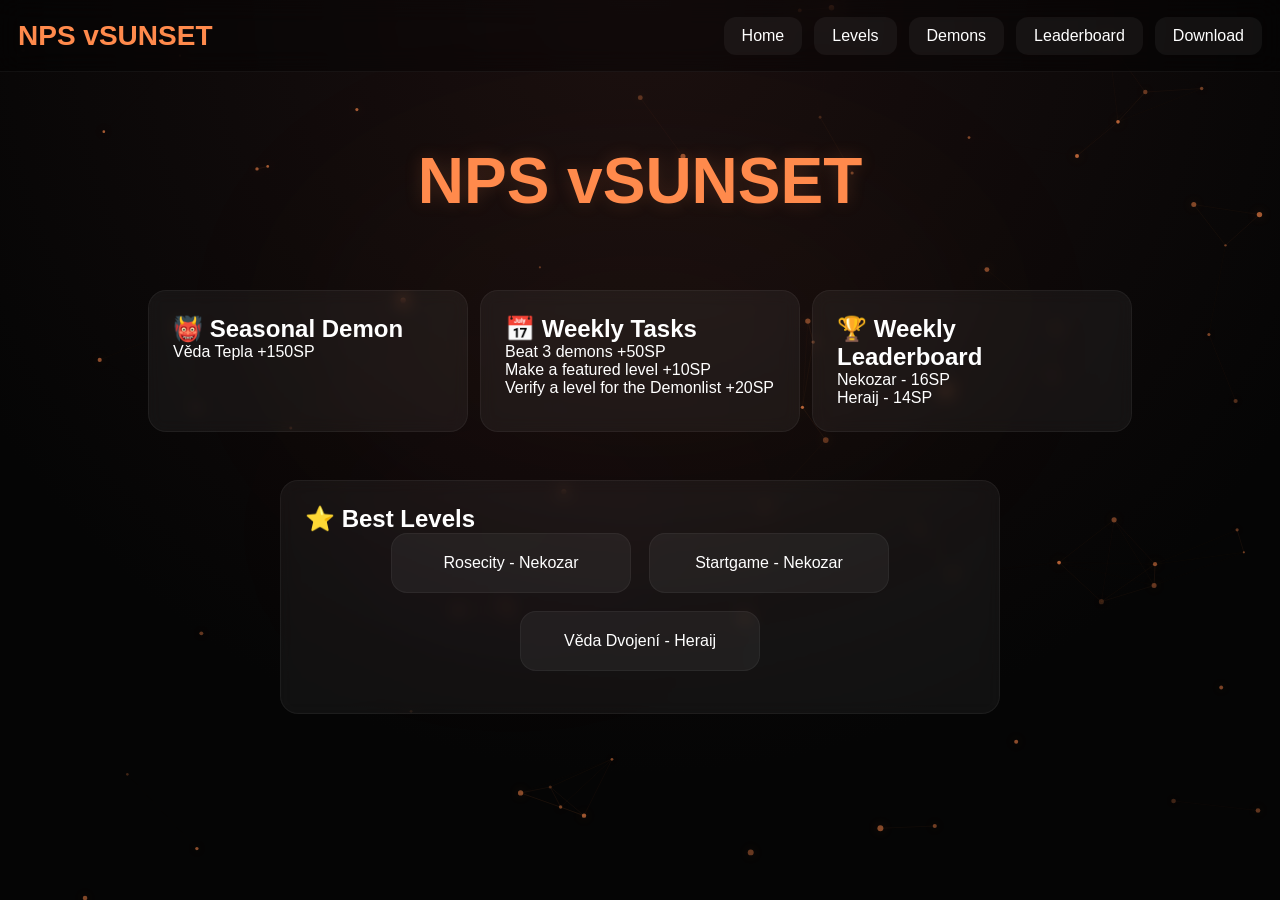
<file: index.html>
<!-- =========================
INDEX.HTML
========================= -->
<!DOCTYPE html>
<html lang="en">
<head>
  <meta charset="UTF-8">
  <meta name="viewport" content="width=device-width, initial-scale=1.0">
  <title>NPS vSUNSET</title>

  <link rel="stylesheet" href="style.css">
</head>

<body>

<canvas id="particles"></canvas>
  <div class="fog fog1"></div>
<div class="fog fog2"></div>

<header class="topbar">

  <div class="logo">NPS vSUNSET</div>

  <nav class="nav">
    <a href="index.html">Home</a>
    <a href="levels.html">Levels</a>
    <a href="demons.html">Demons</a>
    <a href="leaderboard.html">Leaderboard</a>
    <a href="download.html">Download</a>
  </nav>

</header>

<main class="page">

  <h1 class="title">NPS vSUNSET</h1>

  <section class="home-grid">

    <div class="panel">
      <h2>👹 Seasonal Demon</h2>
      <p>  Věda Tepla +150SP</p>
    </div>

    <div class="panel">
      <h2>📅 Weekly Tasks</h2>
      <p>Beat 3 demons +50SP</p>
      <p>Make a featured level +10SP</p>
      <p>Verify a level for the Demonlist +20SP</p>
    </div>

    <div class="panel">
      <h2>🏆 Weekly Leaderboard</h2>
      <p>Nekozar - 16SP</p>
      <p>Heraij - 14SP</p>
    </div>

  </section>

  <section class="best-levels">

    <div class="panel">

      <h2>⭐ Best Levels</h2>

      <div class="level-grid">

        <div class="level-card">
          Rosecity - Nekozar
        </div>

        <div class="level-card">
          Startgame - Nekozar
        </div>

        <div class="level-card">
          Věda Dvojení - Heraij
        </div>

      </div>

    </div>

  </section>

</main>

<script src="app.js"></script>
</body>
</html>
</file>
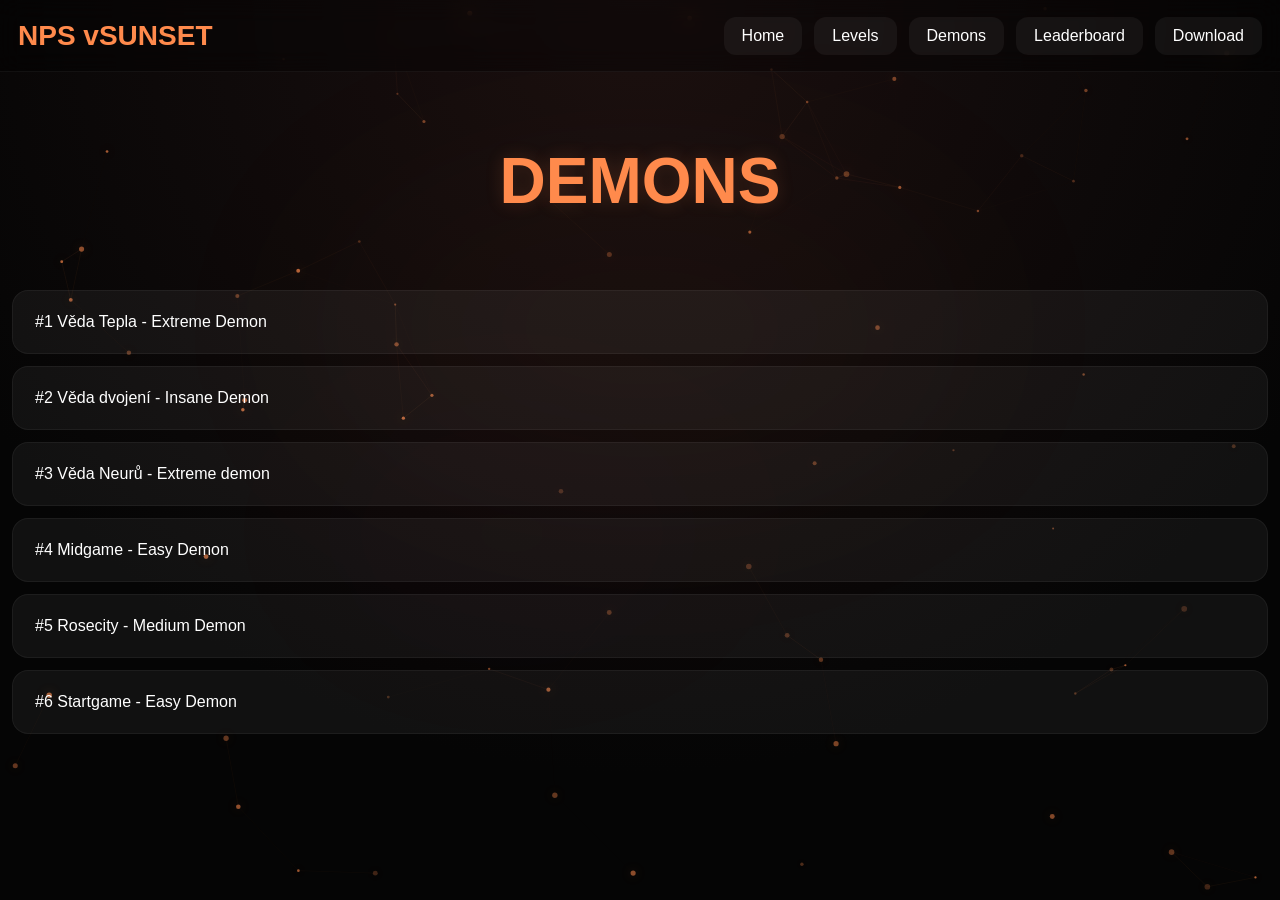
<file: demons.html>
<!-- =========================
DEMONS.HTML
========================= -->
<!DOCTYPE html>
<html lang="en">
<head>
  <meta charset="UTF-8">
  <meta name="viewport" content="width=device-width, initial-scale=1.0">
  <title>Demons</title>

  <link rel="stylesheet" href="style.css">
</head>

<body>

<canvas id="particles"></canvas>
<div class="fog fog1"></div>
<div class="fog fog2"></div>
<header class="topbar">

  <div class="logo">NPS vSUNSET</div>

  <nav class="nav">
    <a href="index.html">Home</a>
    <a href="levels.html">Levels</a>
    <a href="demons.html">Demons</a>
    <a href="leaderboard.html">Leaderboard</a>
    <a href="download.html">Download</a>
  </nav>

</header>

<main class="page">

  <h1 class="title">DEMONS</h1>

  <section class="demon-list">

    <div class="demon-card">
      #1 Věda Tepla - Extreme Demon
    </div>

    <div class="demon-card">
      #2 Věda dvojení - Insane Demon
    </div>
     <div class="demon-card">
      #3 Věda Neurů - Extreme demon
    </div>
<div class="demon-card">
      #4 Midgame - Easy Demon
    </div>
    <div class="demon-card">
      #5 Rosecity - Medium Demon
    </div>
<div class="demon-card">
      #6 Startgame - Easy Demon
    </div>
  </section>

</main>

<script src="app.js"></script>
</body>
</html>
</file>
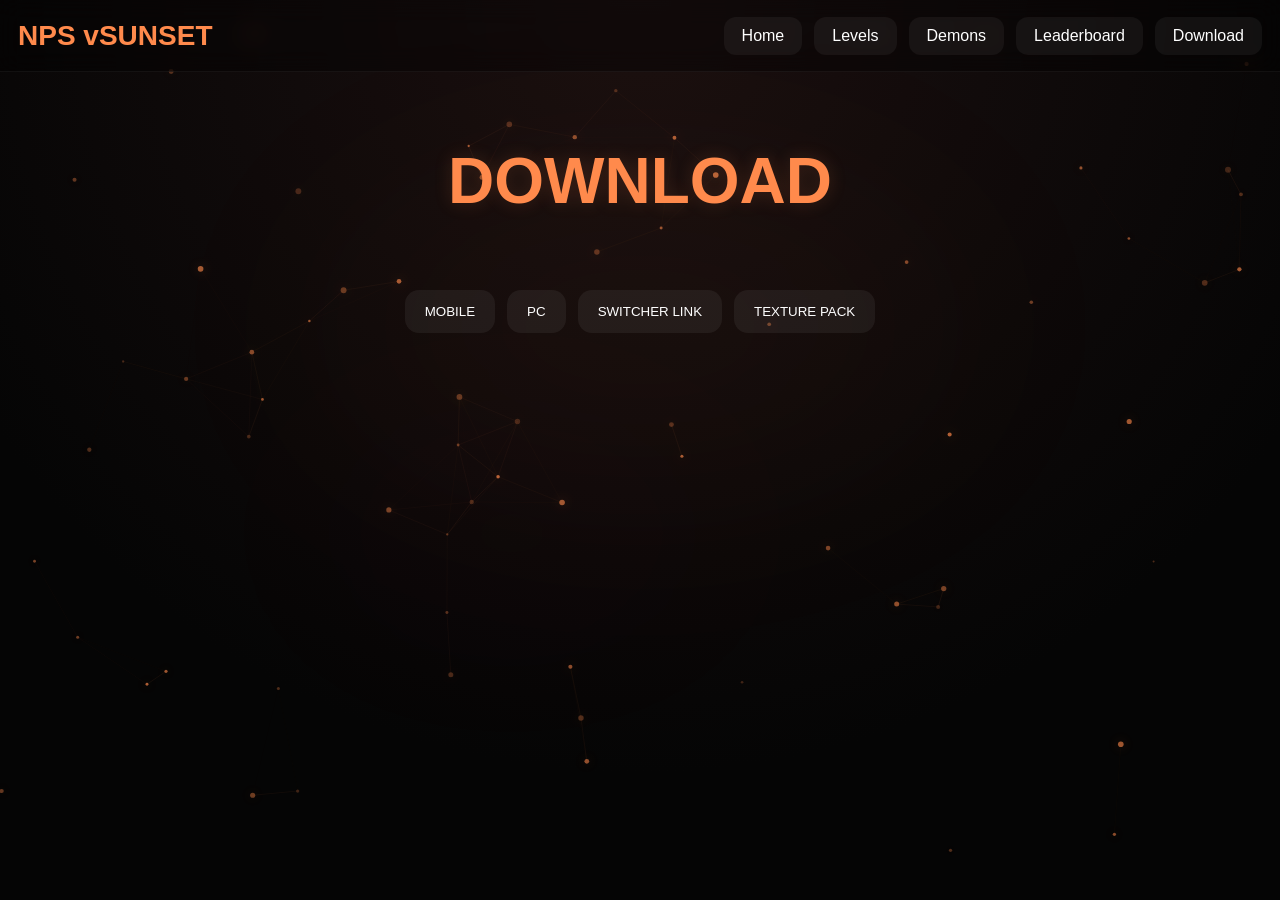
<file: download.html>
<!-- =========================
DOWNLOAD.HTML
========================= -->
<!DOCTYPE html>
<html lang="en">
<head>
  <meta charset="UTF-8">
  <meta name="viewport" content="width=device-width, initial-scale=1.0">
  <title>Download</title>

  <link rel="stylesheet" href="style.css">
</head>

<body>

<canvas id="particles"></canvas>
<div class="fog fog1"></div>
<div class="fog fog2"></div>
<header class="topbar">

  <div class="logo">NPS vSUNSET</div>

  <nav class="nav">
    <a href="index.html">Home</a>
    <a href="levels.html">Levels</a>
    <a href="demons.html">Demons</a>
    <a href="leaderboard.html">Leaderboard</a>
    <a href="download.html">Download</a>
  </nav>

</header>

<main class="page">

  <h1 class="title">DOWNLOAD</h1>

  <section class="download-grid">

    <button onclick="window.open('https://www.mediafire.com/file/a90uuqzn5otyonj/NewPS.apk/file')">
      MOBILE
    </button>

    <button onclick="window.open('https://www.mediafire.com/file/nzhzd4db26kub57/NewPS.zip/file')">
      PC
    </button>

    <button onclick="navigator.clipboard.writeText('https://newps.ps.fhgdps.com')">
      SWITCHER LINK
    </button>

    <button onclick="window.open('https://www.mediafire.com/folder/61zb1sjzyyjz3/NPS+PACK')">
      TEXTURE PACK
    </button>

  </section>

</main>

<script src="app.js"></script>
</body>
</html>
</file>
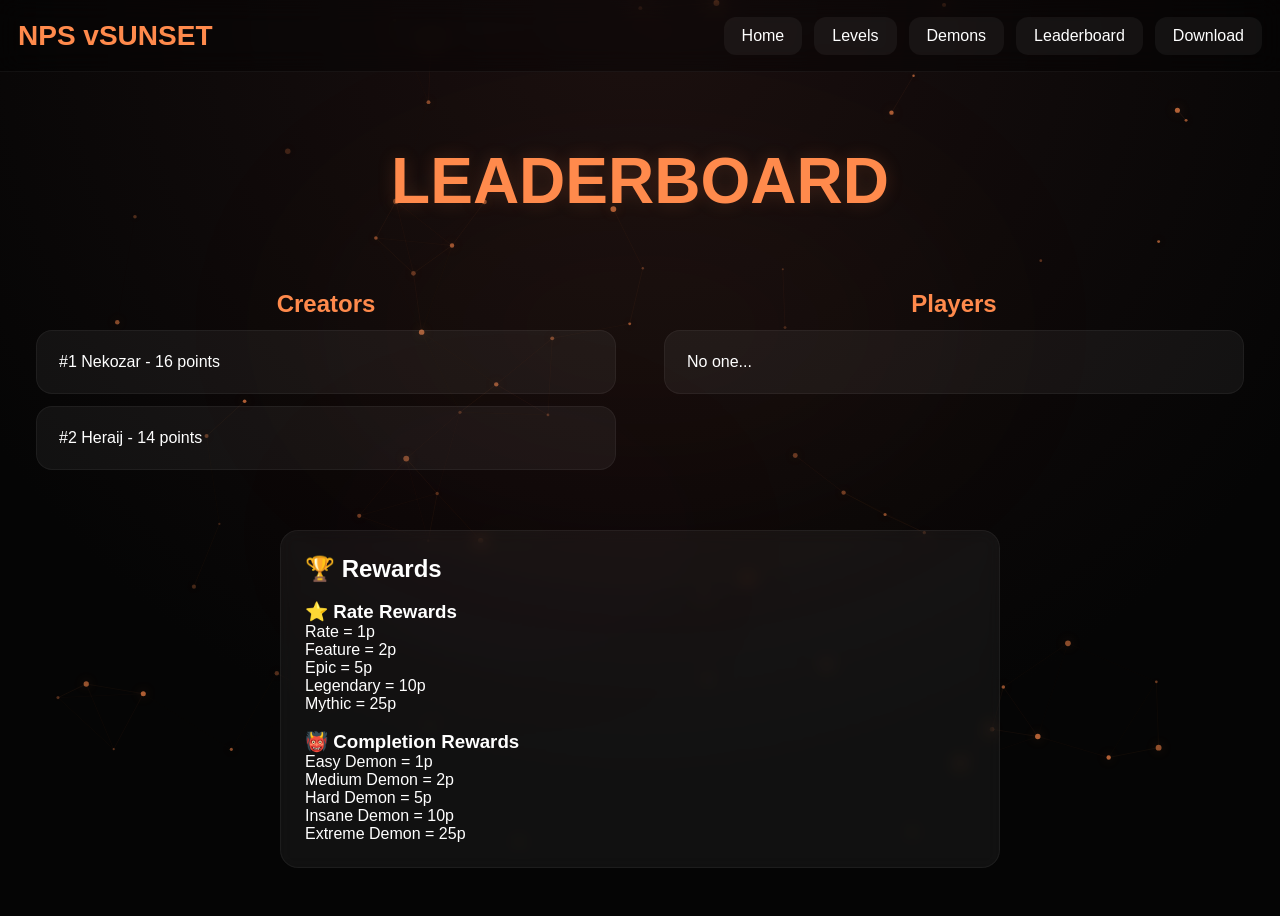
<file: leaderboard.html>
<!-- =========================
LEADERBOARD.HTML
========================= -->
<!DOCTYPE html>
<html lang="en">
<head>
  <meta charset="UTF-8">
  <meta name="viewport" content="width=device-width, initial-scale=1.0">
  <title>Leaderboard</title>

  <link rel="stylesheet" href="style.css">
</head>

<body>

<canvas id="particles"></canvas>
<div class="fog fog1"></div>
<div class="fog fog2"></div>
<header class="topbar">

  <div class="logo">NPS vSUNSET</div>

  <nav class="nav">
    <a href="index.html">Home</a>
    <a href="levels.html">Levels</a>
    <a href="demons.html">Demons</a>
    <a href="leaderboard.html">Leaderboard</a>
    <a href="download.html">Download</a>
  </nav>

</header>

<main class="page">

  <h1 class="title">LEADERBOARD</h1>

  <section class="lb-wrapper">

    <div class="lb-column">

      <h2>Creators</h2>

      <div class="demon-list">

        <div class="demon-card">#1 Nekozar - 16 points</div>
        <div class="demon-card">#2 Heraij - 14 points</div>

      </div>

    </div>

    <div class="lb-column">

      <h2>Players</h2>

      <div class="demon-list">

        <div class="demon-card">No one...</div>
 
      </div>

    </div>

  </section>

  <section class="rewards">

    <div class="panel">

      <h2>🏆 Rewards</h2>

      <br>

      <h3>⭐ Rate Rewards</h3>

      <p>Rate = 1p</p>
      <p>Feature = 2p</p>
      <p>Epic = 5p</p>
      <p>Legendary = 10p</p>
      <p>Mythic = 25p</p>

      <br>

      <h3>👹 Completion Rewards</h3>

      <p>Easy Demon = 1p</p>
      <p>Medium Demon = 2p</p>
      <p>Hard Demon = 5p</p>
      <p>Insane Demon = 10p</p>
      <p>Extreme Demon = 25p</p>

    </div>

  </section>

</main>

<script src="app.js"></script>
</body>
</html>
</file>
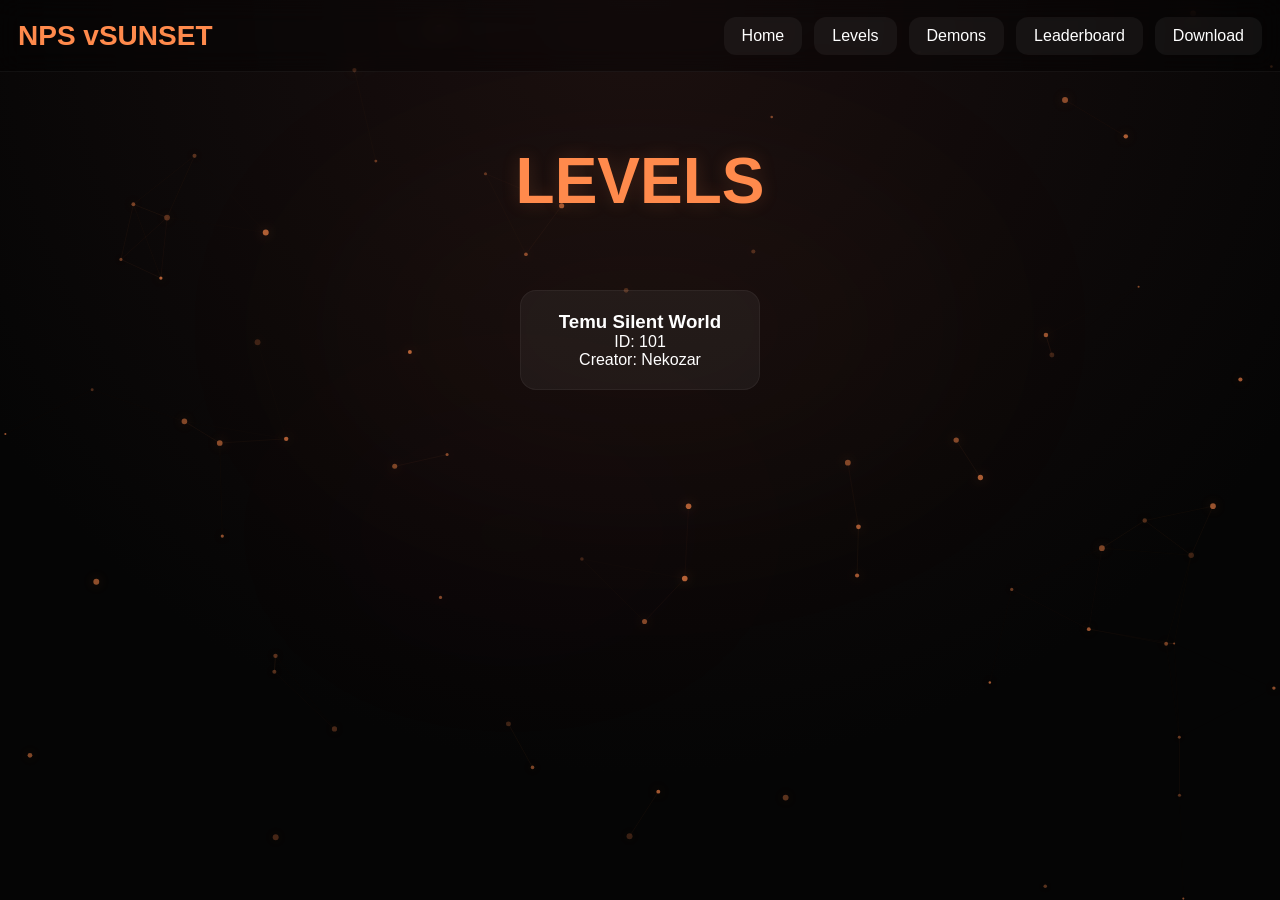
<file: levels.html>
<!-- =========================
LEVELS.HTML
========================= -->
<!DOCTYPE html>
<html lang="en">
<head>
  <meta charset="UTF-8">
  <meta name="viewport" content="width=device-width, initial-scale=1.0">
  <title>Levels</title>

  <link rel="stylesheet" href="style.css">
</head>

<body>

<canvas id="particles"></canvas>
<div class="fog fog1"></div>
<div class="fog fog2"></div>
<header class="topbar">

  <div class="logo">NPS vSUNSET</div>

  <nav class="nav">
    <a href="index.html">Home</a>
    <a href="levels.html">Levels</a>
    <a href="demons.html">Demons</a>
    <a href="leaderboard.html">Leaderboard</a>
    <a href="download.html">Download</a>
  </nav>

</header>

<main class="page">

  <h1 class="title">LEVELS</h1>

  <section class="level-grid">

    <div class="level-card">
      <h3>Temu Silent World</h3>
      <p>ID: 101</p>
      <p>Creator: Nekozar</p>
    </div>

  </section>

</main>

<script src="app.js"></script>
</body>
</html>
</file>
<file: style.css>
/* =========================
   LAYER FIXES
========================= */

.page,
.panel,
.level-card,
.demon-card,
.lb-wrapper,
.best-levels,
.download-grid {

  position: relative;

  z-index: 5;
}

/* =========================
   FORCE PANELS VISIBLE
========================= */

.panel,
.level-card,
.demon-card {

  opacity: 1 !important;

  transform: none !important;
}
/* =========================
   RESET
========================= */

*{
  margin:0;
  padding:0;
  box-sizing:border-box;
}

/* =========================
   BODY
========================= */

body{

  background:
    radial-gradient(circle at top,#1b1010,#050505 70%);

  color:white;

  font-family:Arial,sans-serif;

  overflow-x:hidden;

  min-height:100vh;
}

/* =========================
   PARTICLES
========================= */

#particles{

  position:fixed;
  inset:0;

  width:100%;
  height:100%;

  z-index:0;

  pointer-events:none;
}

/* =========================
   TOPBAR
========================= */

.topbar{

  position:fixed;

  top:0;
  left:0;
  right:0;

  height:72px;

  display:flex;

  justify-content:space-between;

  align-items:center;

  padding:0 18px;

  background:
    rgba(0,0,0,0.35);

  backdrop-filter:blur(12px);

  border-bottom:
    1px solid rgba(255,255,255,0.05);

  z-index:100;
}

/* ========================= */

.logo{

  font-size:28px;

  font-weight:bold;

  color:#ff8a4c;
}

/* =========================
   NAV
========================= */

.nav{

  display:flex;

  gap:12px;
}

.nav a{

  color:white;

  text-decoration:none;

  padding:10px 18px;

  border-radius:12px;

  background:
    rgba(255,255,255,0.05);

  transition:0.18s;
}

.nav a:hover{

  transform:
    translateY(-2px);

  color:#ff8a4c;

  background:
    rgba(255,138,76,0.15);

  box-shadow:
    0 0 18px rgba(255,138,76,0.18);
}

/* =========================
   PAGE BASE
========================= */

.page{

  position:relative;

  z-index:5;

  padding-top:144px;
}

/* =========================
   TITLES
========================= */

.title{

  text-align:center;

  font-size:64px;

  color:#ff8a4c;

  margin-bottom:72px;

  text-shadow:
    0 0 18px rgba(255,138,76,0.18);
}

/* =========================
   INDEX GRID
========================= */

.home-grid{

  display:flex;

  justify-content:center;

  gap:12px;

  flex-wrap:wrap;

  padding:0 12px;
}

/* =========================
   PANELS
========================= */

.panel{

  width:320px;

  padding:24px;

  border-radius:18px;

  background:
    rgba(255,255,255,0.05);

  border:
    1px solid rgba(255,255,255,0.05);

  backdrop-filter:blur(8px);

  transition:0.2s;
}

.panel:hover{

  transform:
    translateY(-4px);

  border:
    1px solid rgba(255,138,76,0.18);

  box-shadow:
    0 0 24px rgba(255,138,76,0.12);
}

/* =========================
   BEST LEVELS
========================= */

.best-levels{

  margin-top:48px;

  display:flex;

  justify-content:center;
}

.best-levels .panel{

  width:720px;
}

/* =========================
   LEVEL GRID
========================= */

.level-grid{

  display:flex;

  flex-wrap:wrap;

  justify-content:center;

  gap:18px;

  padding:0 18px 18px;
}

/* =========================
   LEVEL CARD
========================= */

.level-card{

  width:240px;

  padding:20px;

  border-radius:16px;

  background:
    rgba(255,255,255,0.05);

  border:
    1px solid rgba(255,255,255,0.05);

  text-align:center;
}

/* =========================
   DEMON LIST
========================= */

.demon-list{

  display:flex;

  flex-direction:column;

  gap:12px;

  padding:0 12px 12px;
}

/* ========================= */

.demon-card{

  width:100%;

  padding:22px;

  border-radius:16px;

  background:
    rgba(255,255,255,0.05);

  border:
    1px solid rgba(255,255,255,0.05);
}

/* =========================
   LEADERBOARD
========================= */

.lb-wrapper{

  display:grid;

  grid-template-columns:1fr 1fr;

  gap:24px;

  padding:0 24px;
}

/* ========================= */

.lb-column h2{

  text-align:center;

  margin-bottom:12px;

  color:#ff8a4c;
}

/* =========================
   REWARDS
========================= */

.rewards{

  margin-top:48px;

  display:flex;

  justify-content:center;

  padding-bottom:48px;
}

.rewards .panel{

  width:720px;
}

/* =========================
   DOWNLOAD PAGE
========================= */

.download-grid{

  display:flex;

  justify-content:center;

  gap:12px;

  flex-wrap:wrap;

  padding:0 12px;
}

/* =========================
   BUTTONS
========================= */

button{

  padding:14px 20px;

  border:none;

  border-radius:14px;

  background:
    rgba(255,255,255,0.06);

  color:white;

  cursor:pointer;

  transition:0.18s;
}

button:hover{

  transform:
    translateY(-2px)
    scale(1.03);

  background:
    rgba(255,138,76,0.18);

  color:#ff8a4c;

  box-shadow:
    0 0 18px rgba(255,138,76,0.18);
}

/* =========================
   MOBILE
========================= */

@media(max-width:900px){

  .lb-wrapper{

    grid-template-columns:1fr;
  }

  .best-levels .panel,
  .rewards .panel{

    width:95%;
  }

  .title{

    font-size:48px;
  }

  .topbar{

    flex-direction:column;

    height:auto;

    padding:12px;

    gap:12px;
  }

  .page{

    padding-top:180px;
  }
}
/* =========================
   FOG SYSTEM
========================= */

.fog {

  position: fixed;

  border-radius: 50%;

  pointer-events: none;

  filter: blur(120px);

  opacity: 0.22;

  z-index: 1;

  transition:
    transform 0.12s linear;
}

/* ========================= */

.fog1 {

  width: 700px;
  height: 350px;

  background:
    rgba(255,138,76,0.16);

  top: 35%;
  left: 50%;

  transform:
    translate(-50%,-50%);
}

/* ========================= */

.fog2 {

  width: 500px;
  height: 250px;

  background:
    rgba(255,90,140,0.08);

  top: 60%;
  left: 40%;

  transform:
    translate(-50%,-50%);
}
</file>
